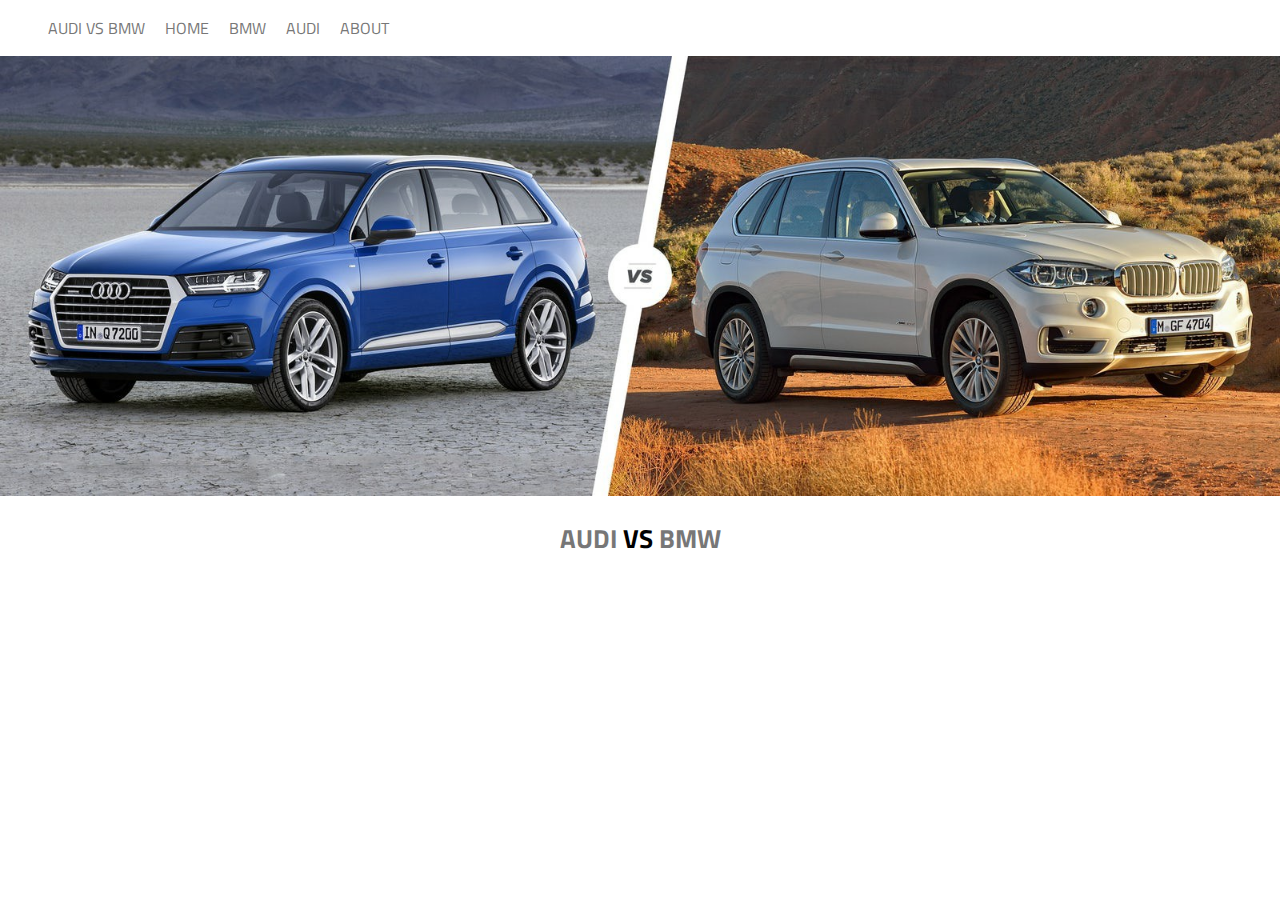
<file: index.html>
<!DOCTYPE html>
<html>

<head>
    <link href="https://fonts.googleapis.com/css?family=Titillium+Web" rel="stylesheet">
    <meta name="viewport" content="width=device-width, initial-scale=1.0">
    <!-- Bootstrap CSS -->
    <link rel="stylesheet" href="https://maxcdn.bootstrapcdn.com/bootstrap/4.0.0-beta/css/bootstrap.min.css" integrity="sha384-/Y6pD6FV/Vv2HJnA6t+vslU6fwYXjCFtcEpHbNJ0lyAFsXTsjBbfaDjzALeQsN6M" crossorigin="anonymous">
    <meta http-equiv="X-UA-Compatible" content="ie=edge">
    <link rel="stylesheet" href="NavBar.css">
    <title>BMW X5 Vs AUDI Q7</title>
    <link rel="icon" href="img/Paper-Mario-icon.png">
    <style>
        body {
            font-family: 'Titillium Web', sans-serif;
            margin: 0;
        }

        img {
            max-width: 100%;
            height: auto;
        }

        h1 {
            text-align: center;
            font-size: 1.6em
        }
    </style>
</head>

<body>
    <ul>
        <li>
            <a href="index.html">AUDI VS BMW</a>
        </li>
        <li>
            <a href="index.html">HOME</a>
        </li>
        <li>
            <a href="bmw.html">BMW</a>
        </li>
        <li>
            <a href="audi.html">AUDI</a>
        </li>
        <li>
            <a href="about.html">ABOUT</a>
        </li>
    </ul>
    <div id="main">
        <img src="img/audiVsbmw.jpg" alt="audivsbmw">
        <h1>
            <a href="audi.html">AUDI</a> VS
            <a href="bmw.html">BMW</a>
        </h1>

    </div>
    <!-- jQuery first, then Popper.js and Bootstrap JS. -->
    <script src="https://code.jquery.com/jquery-3.2.1.slim.min.js" integrity="sha384-KJ3o2DKtIkvYIK3UENzmM7KCkRr/rE9/Qpg6aAZGJwFDMVNA/GpGFF93hXpG5KkN" crossorigin="anonymous"></script>
    <script src="https://cdnjs.cloudflare.com/ajax/libs/popper.js/1.11.0/umd/popper.min.js" integrity="sha384-b/U6ypiBEHpOf/4+1nzFpr53nxSS+GLCkfwBdFNTxtclqqenISfwAzpKaMNFNmj4" crossorigin="anonymous"></script>
    <script src="https://maxcdn.bootstrapcdn.com/bootstrap/4.0.0-beta/js/bootstrap.min.js" integrity="sha384-h0AbiXch4ZDo7tp9hKZ4TsHbi047NrKGLO3SEJAg45jXxnGIfYzk4Si90RDIqNm1" crossorigin="anonymous"></script>
</body>

</html>
</file>
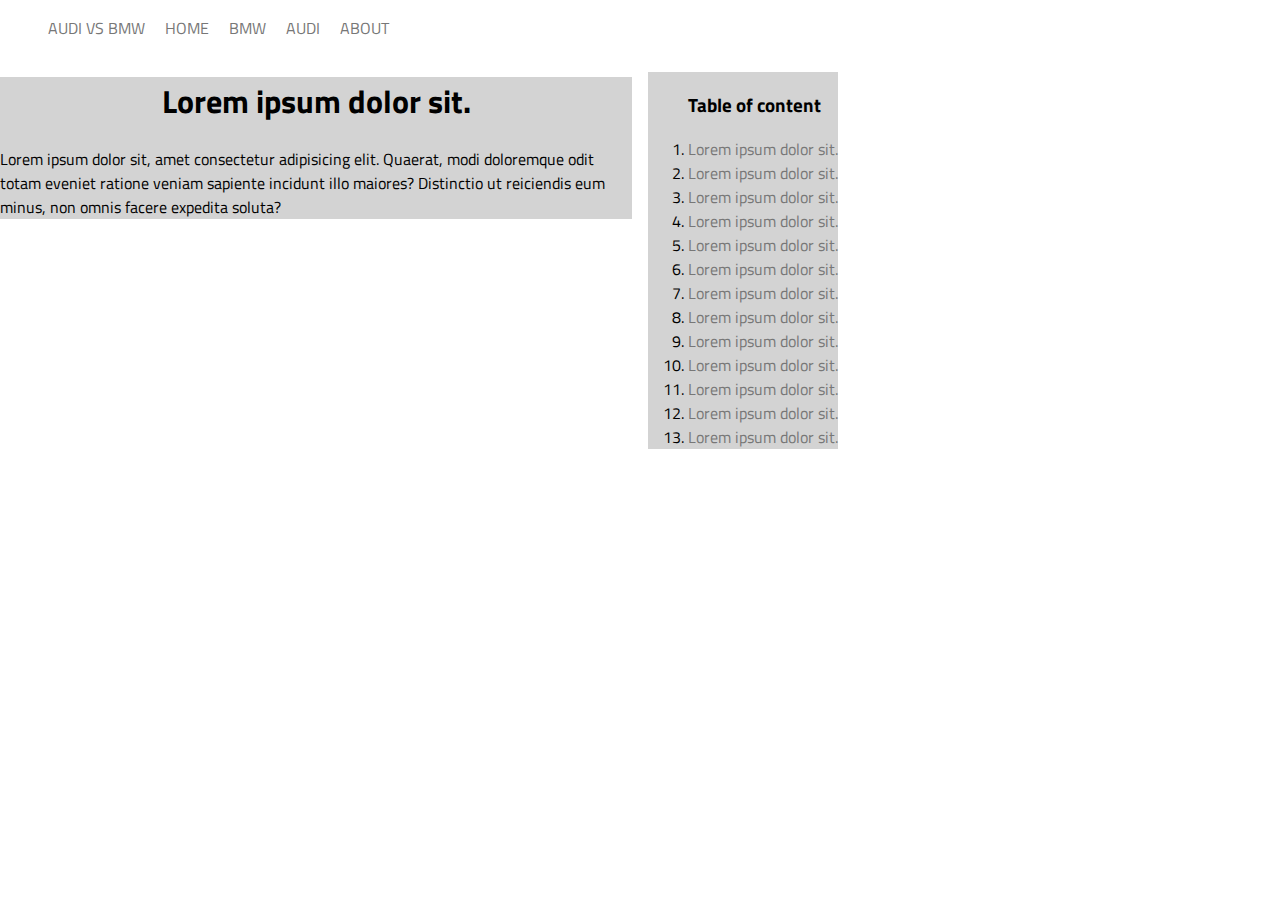
<file: about.html>
<!DOCTYPE html>
<html lang="en">

<head>
    <meta charset="UTF-8">
    <meta name="viewport" content="width=device-width, initial-scale=1.0">
    <meta http-equiv="X-UA-Compatible" content="ie=edge">
    <link rel="icon" href="img/Paper-Mario-icon.png">
    <link rel="stylesheet" href="NavBar.css">
    <link href="https://fonts.googleapis.com/css?family=Titillium+Web" rel="stylesheet">
    <title>About</title>
    <style>
        body {
            font-family: 'Titillium Web', sans-serif;
            margin: 0;
        }

        h1 {
            text-align: center;
        }

        ol {
            background-color: lightgray;
            display: inline-block;
            
        }
        .container{
            columns: 2;
        }
        .content{
            background-color: lightgray;
        }
    </style>
    <title>About</title>
</head>

<body>
    <ul>
        <li>
            <a href="index.html">AUDI VS BMW</a>
        </li>
        <li>
            <a href="index.html">HOME</a>
        </li>
        <li>
            <a href="bmw.html">BMW</a>
        </li>
        <li>
            <a href="audi.html">AUDI</a>
        </li>
        <li>
            <a href="about.html">ABOUT</a>
        </li>
    </ul>
    <div class="container">
            <div class="content">
                    <h1>Lorem ipsum dolor sit.</h1>
                    <p>Lorem ipsum dolor sit, amet consectetur adipisicing elit. Quaerat, modi doloremque odit totam eveniet ratione veniam sapiente incidunt illo maiores? Distinctio ut reiciendis eum minus, non omnis facere expedita soluta?</p>
                </div>
                <div class="sidebar">
            
                    <ol>
                        <h3>Table of content</h3>
                        <li>
                            <a href="">Lorem ipsum dolor sit.</a>
                        </li>
            
                        <li>
                            <a href="">Lorem ipsum dolor sit.</a>
                        </li>
            
                        <li>
                            <a href="">Lorem ipsum dolor sit.</a>
                        </li>
            
                        <li>
                            <a href="">Lorem ipsum dolor sit.</a>
                        </li>
            
                        <li>
                            <a href="">Lorem ipsum dolor sit.</a>
                        </li>
            
                        <li>
                            <a href="">Lorem ipsum dolor sit.</a>
                        </li>
            
                        <li>
                            <a href="">Lorem ipsum dolor sit.</a>
                        </li>
                        <li>
                            <a href="">Lorem ipsum dolor sit.</a>
                        </li>
            
                        <li>
                            <a href="">Lorem ipsum dolor sit.</a>
                        </li>
            
                        <li>
                            <a href="">Lorem ipsum dolor sit.</a>
                        </li>
            
                        <li>
                            <a href="">Lorem ipsum dolor sit.</a>
                        </li>
            
                        <li>
                            <a href="">Lorem ipsum dolor sit.</a>
                        </li>
            
                        <li>
                            <a href="">Lorem ipsum dolor sit.</a>
                        </li>
                    </ol>
                </div>
    </div>
</body>

</html>
</file>
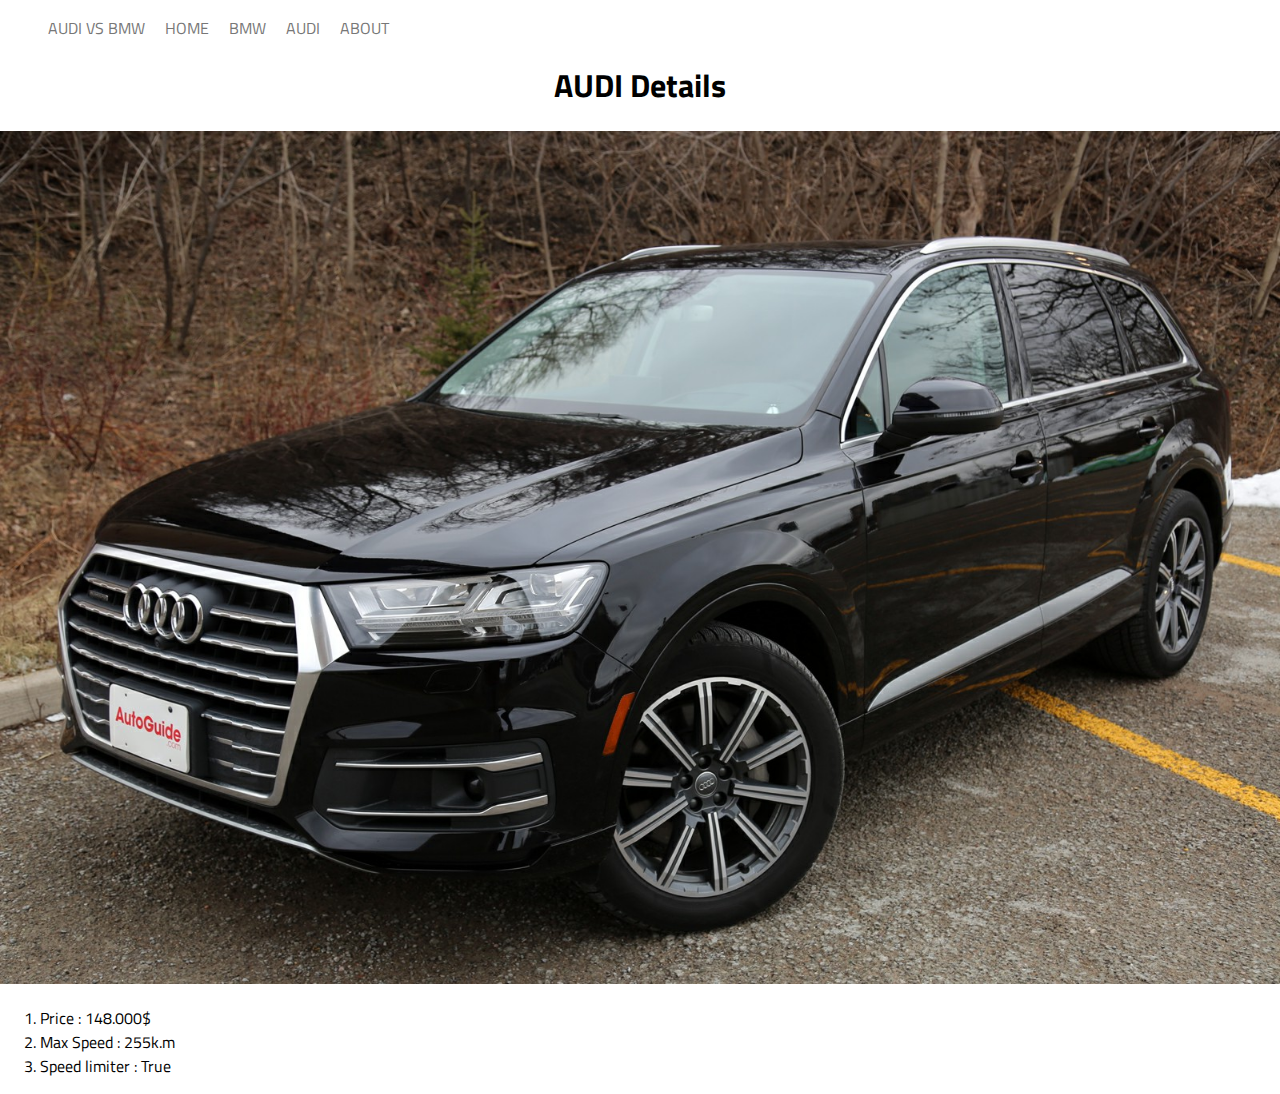
<file: audi.html>
<!DOCTYPE html>
<html lang="en">

<head>
    <meta charset="UTF-8">
    <meta name="viewport" content="width=device-width, initial-scale=1.0">
    <meta http-equiv="X-UA-Compatible" content="ie=edge">
    <link rel="icon" href="img/Paper-Mario-icon.png">
    <link rel="stylesheet" href="NavBar.css">
    <link href="https://fonts.googleapis.com/css?family=Titillium+Web" rel="stylesheet">
    <title>Audi</title>
    <style>
        body {
            font-family: 'Titillium Web', sans-serif;
            margin: 0;
        }

        h1 {
            text-align: center;
        }

        .centerized {
            
            max-width: 100%;
            height: auto;
        }
    </style>
</head>

<body>
    <ul>
        <li>
            <a href="index.html">AUDI VS BMW</a>
        </li>
        <li>
            <a href="index.html">HOME</a>
        </li>
        <li>
            <a href="bmw.html">BMW</a>
        </li>
        <li>
            <a href="audi.html">AUDI</a>
        </li>
        <li>
            <a href="about.html">ABOUT</a>
        </li>
    </ul>
    <div class="container">
        <h1>AUDI Details</h1>
        <img class="centerized" src="img/AUDIQ7.jpg" alt="AUDIQ7">
        <ol>
            <li>Price : 148.000$</li>
            <li>Max Speed : 255k.m</li>
            <li>Speed limiter : True</li>
        </ol>
    </div>
</body>

</html>
</file>
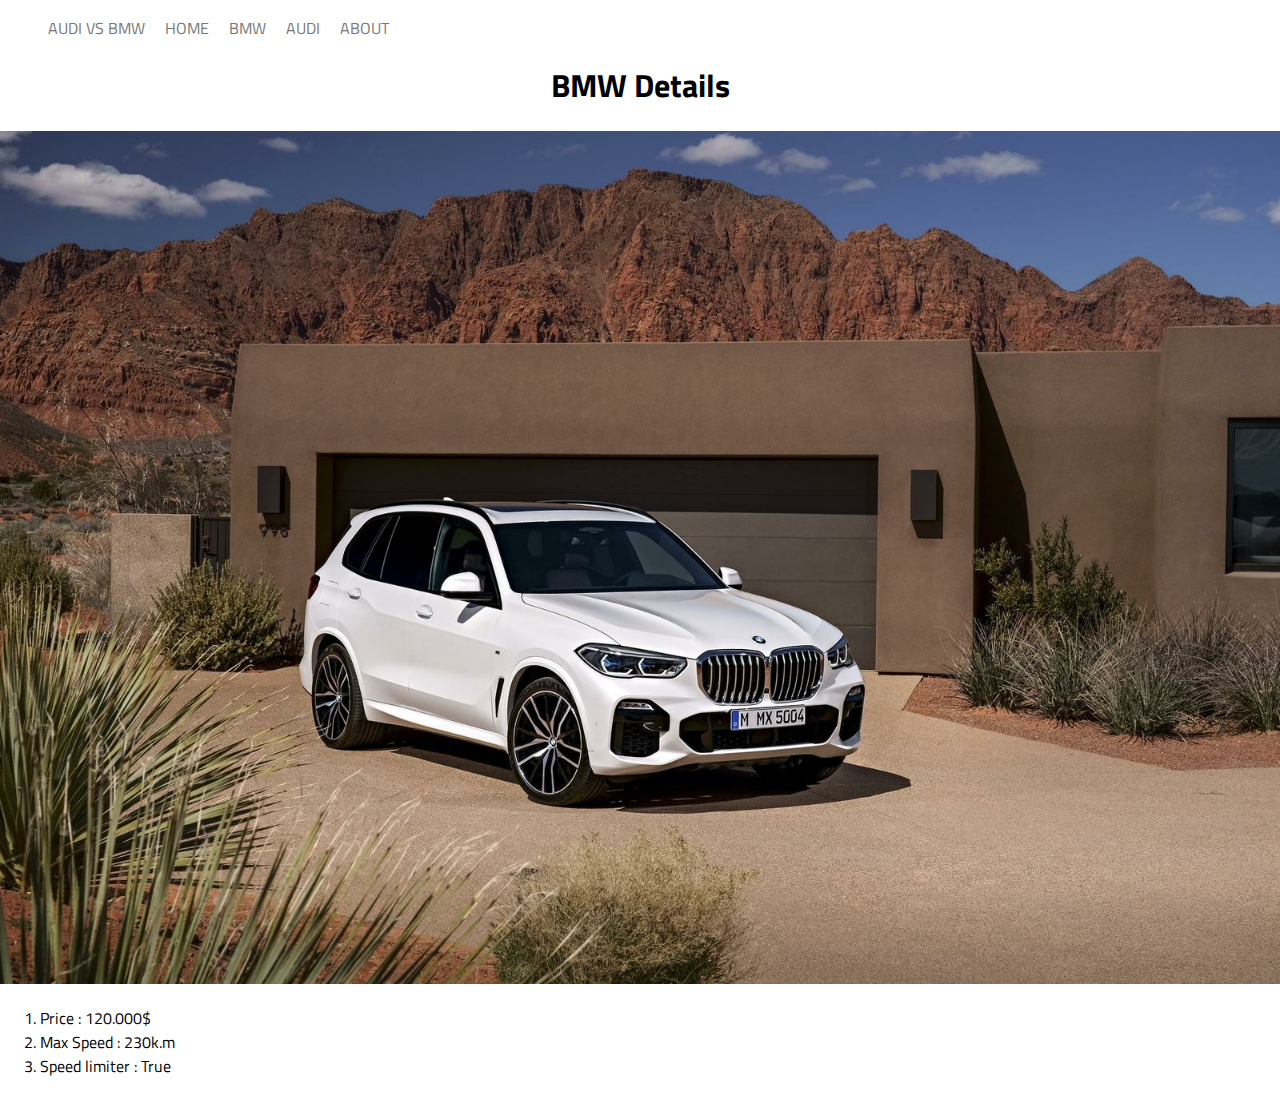
<file: bmw.html>
<!DOCTYPE html>
<html lang="en">

<head>
    <meta charset="UTF-8">
    <meta name="viewport" content="width=device-width, initial-scale=1.0">
    <meta http-equiv="X-UA-Compatible" content="ie=edge">
    <link rel="stylesheet" href="NavBar.css">
    <link href="https://fonts.googleapis.com/css?family=Titillium+Web" rel="stylesheet">
    <link rel="icon" href="img/Paper-Mario-icon.png">
    
    <title>Bmw</title>
    <style>
        body {
            font-family: 'Titillium Web', sans-serif;
            margin: 0;
        }

        h1 {
            text-align: center;
        }

        .centerized {
            max-width: 100%;
            height: auto;
        }
    </style>
</head>

<body>
    <ul>
        <li>
            <a href="index.html">AUDI VS BMW</a>
        </li>
        <li>
            <a href="index.html">HOME</a>
        </li>
        <li>
            <a href="bmw.html">BMW</a>
        </li>
        <li>
            <a href="audi.html">AUDI</a>
        </li>
        <li>
            <a href="about.html">ABOUT</a>
        </li>
    </ul>
    <div class="container">
        <h1>BMW Details</h1>
        <img class="centerized" src="img/BMW.jpg" alt="BMWX5">
        <ol>
            <li>Price : 120.000$</li>
            <li>Max Speed : 230k.m</li>
            <li>Speed limiter : True</li>
        </ol>
    </div>

</body>

</html>
</file>
<file: NavBar.css>
a {
  text-decoration: none;
  color: #777;
}
a:hover {
  color: crimson;
  text-decoration: none;
}

ul > li {
  display: inline;
  padding: 0.5em;
}

@media (max-width: 600px) {
  ul > li {
    display: block;
  }
}

/*# sourceMappingURL=NavBar.css.map */
</file>
